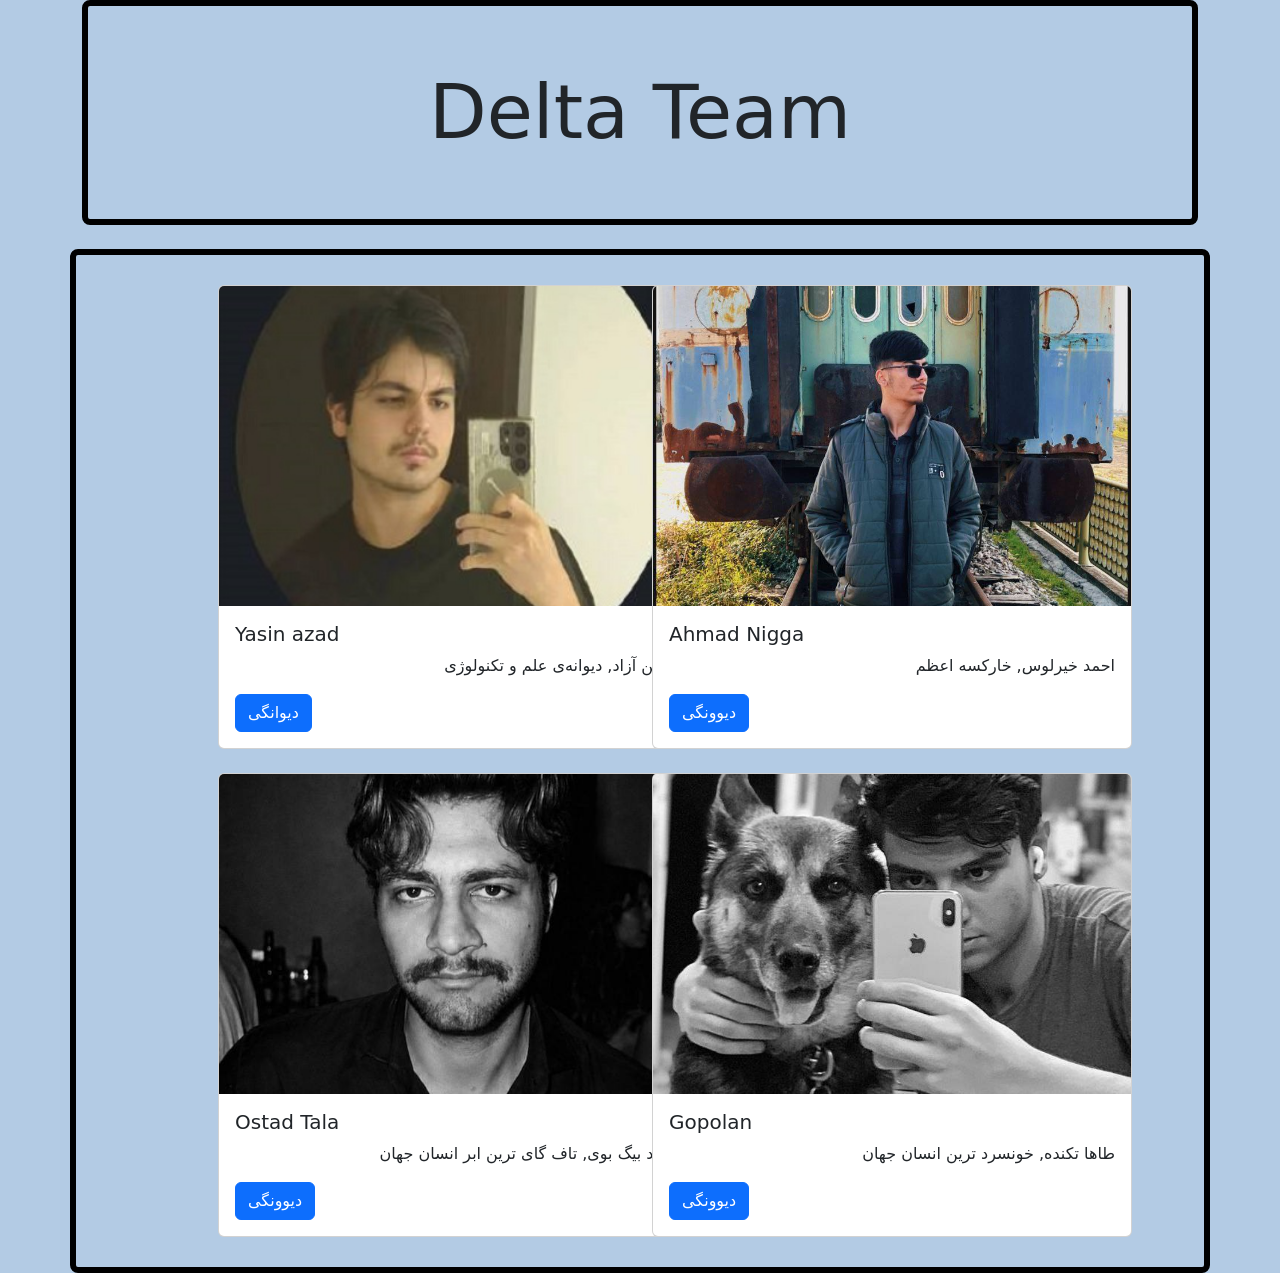
<file: index.html>
<html lang="en">

<head>
    <meta charset="UTF-8">
    <meta name="viewport" content="width=device-width, initial-scale=1.0">
    <title>Document</title>
    <link rel="stylesheet" href="style.css">
    <link rel="stylesheet" href="https://cdn.jsdelivr.net/npm/bootstrap@5.3.8/dist/css/bootstrap.min.css">
    <script src="https://cdn.jsdelivr.net/npm/@popperjs/core@2.11.8/dist/umd/popper.min.js"
        integrity="sha384-I7E8VVD/ismYTF4hNIPjVp/Zjvgyol6VFvRkX/vR+Vc4jQkC+hVqc2pM8ODewa9r"
        crossorigin="anonymous"></script>
    <script src="https://cdn.jsdelivr.net/npm/bootstrap@5.3.8/dist/js/bootstrap.min.js"
        integrity="sha384-G/EV+4j2dNv+tEPo3++6LCgdCROaejBqfUeNjuKAiuXbjrxilcCdDz6ZAVfHWe1Y"
        crossorigin="anonymous"></script>
</head>

<body class="body-m">
    <div class="container">
        <div class="header-d">
            Delta Team
        </div>
    </div>
    <div class="container cnt mt-4">
        <div class="row">
            <div class="col-sm-6">
                <div class="card marg card-mt" style="width: 30rem;">
                    <img src="./img/yasin.jfif" class="card-img-top scd" alt="...">
                    <div class="card-body">
                        <h5 class="card-title">Yasin azad</h5>
                        <p class="card-text os">یاسین آزاد, دیوانه‌ی علم و تکنولوژی</p>
                        <a href="./yasin.html" class="btn btn-primary">دیوانگی</a>
                    </div>
                </div>
                <br>
                <div class="card marg card-mb" style="width: 30rem;">
                    <img src="./img/master.jpg" class="card-img-top scd" alt="...">
                    <div class="card-body">
                        <h5 class="card-title">Ostad Tala</h5>
                        <p class="card-text os">استاد بیگ بوی, تاف گای ترین ابر انسان جهان</p>
                        <a href="./mamad.html" class="btn btn-primary">دیوونگی</a>
                    </div>
                </div>
            </div>
            <div class="col-sm-6">
                <div class="card card-mt" style="width: 30rem;">
                    <img src="./img/ahmad.jpg" class="card-img-top scd" alt="...">
                    <div class="card-body">
                        <h5 class="card-title">Ahmad Nigga</h5>
                        <p class="card-text os">احمد خیرلوس, خارکسه اعظم</p>
                        <a href="./ahmad.html" class="btn btn-primary">دیوونگی</a>
                    </div>
                </div>
                <br>
                <div class="card card-mb" style="width: 30rem;">
                    <img src="./img/taha.jpg" class="card-img-top scd" alt="...">
                    <div class="card-body">
                        <h5 class="card-title">Gopolan</h5>
                        <p class="card-text os">طاها تکنده, خونسرد ترین انسان جهان</p>
                        <a href="./taha.html" class="btn btn-primary">دیوونگی</a>
                    </div>
                </div>
            </div>
        </div>
    </div>
</body>

</html>
</file>
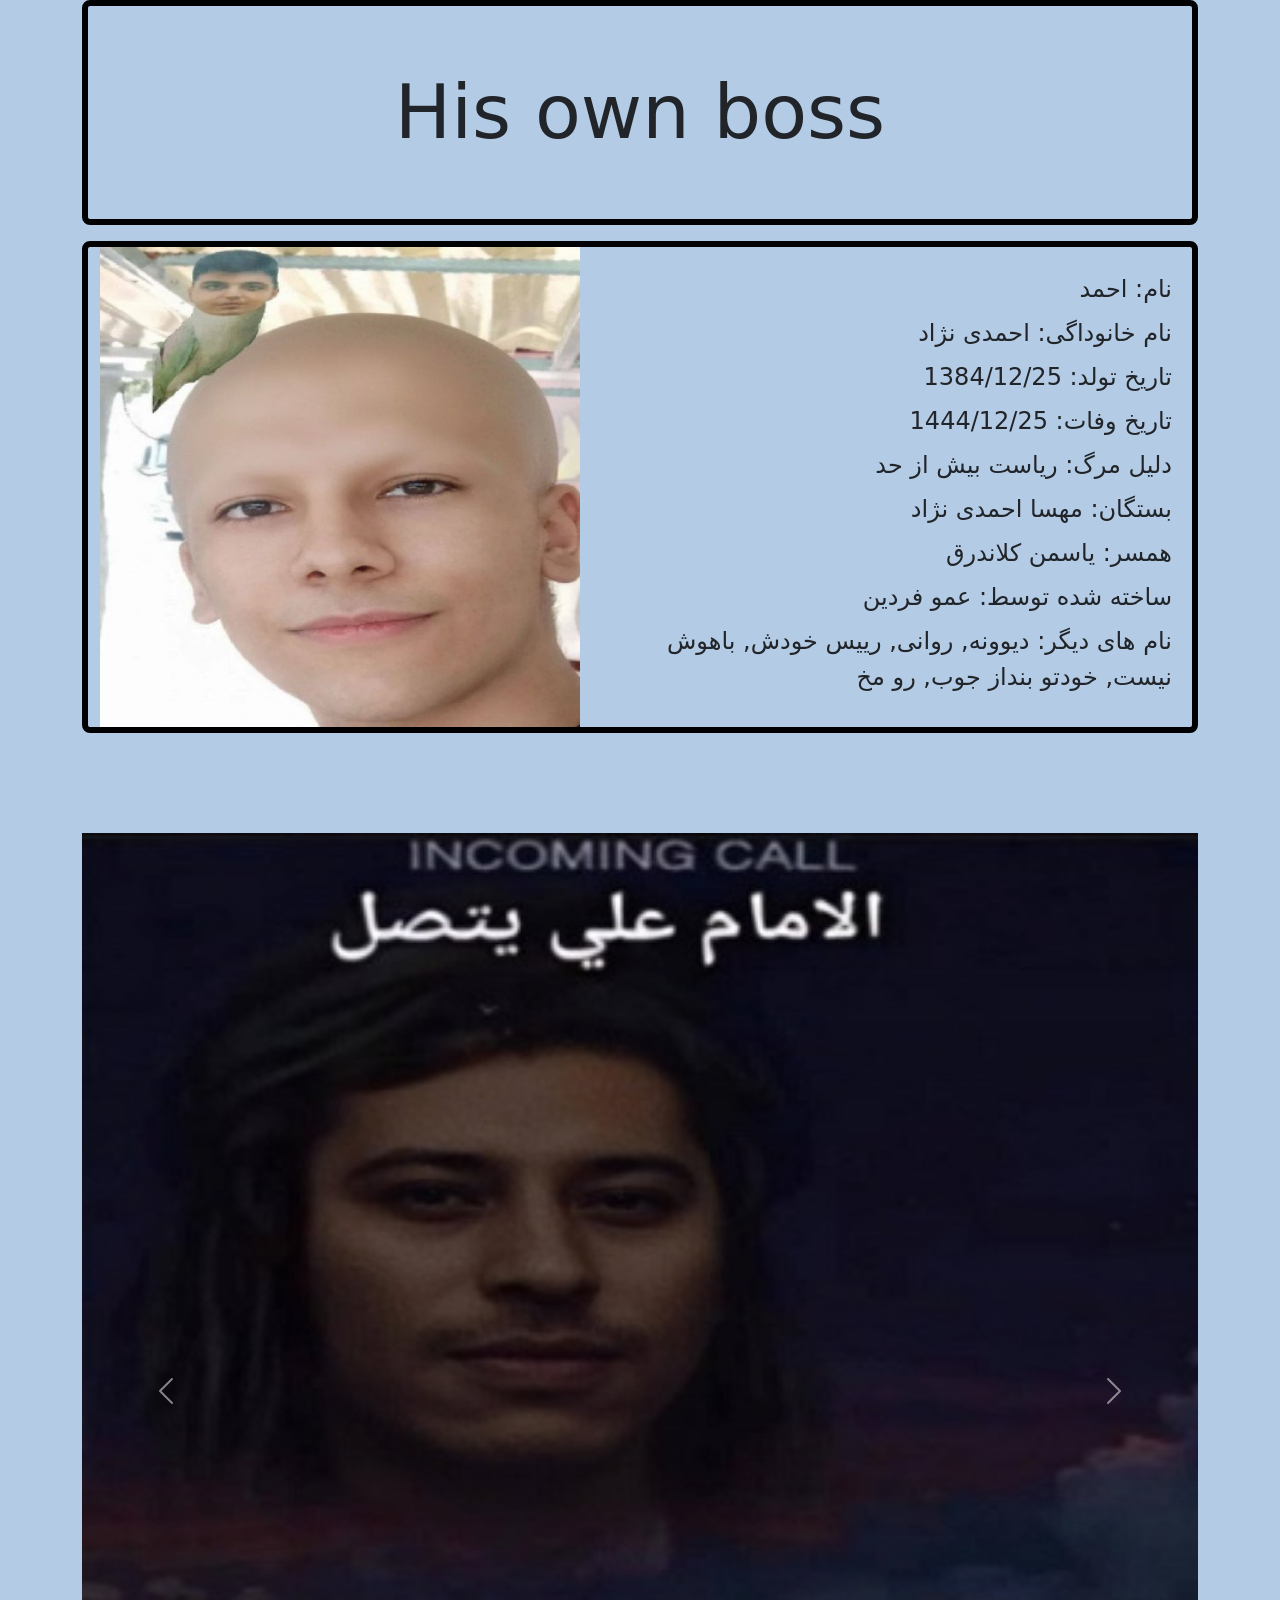
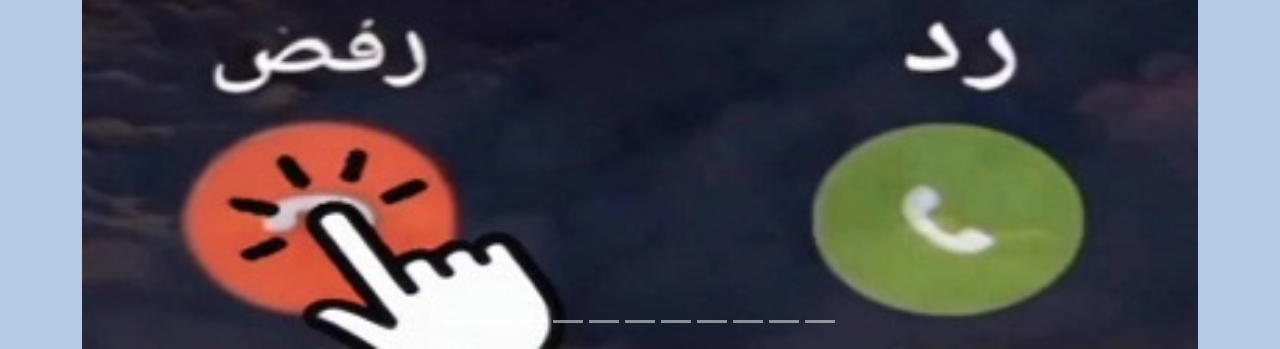
<file: ahmad.html>
<html lang="en">

<head>
    <meta charset="UTF-8">
    <meta name="viewport" content="width=device-width, initial-scale=1.0">
    <title>Document</title>
    <link rel="stylesheet" href="style.css">
    <link rel="stylesheet" href="https://cdn.jsdelivr.net/npm/bootstrap@5.3.8/dist/css/bootstrap.min.css">
    <script src="https://cdn.jsdelivr.net/npm/@popperjs/core@2.11.8/dist/umd/popper.min.js"
        integrity="sha384-I7E8VVD/ismYTF4hNIPjVp/Zjvgyol6VFvRkX/vR+Vc4jQkC+hVqc2pM8ODewa9r"
        crossorigin="anonymous"></script>
    <script src="https://cdn.jsdelivr.net/npm/bootstrap@5.3.8/dist/js/bootstrap.min.js"
        integrity="sha384-G/EV+4j2dNv+tEPo3++6LCgdCROaejBqfUeNjuKAiuXbjrxilcCdDz6ZAVfHWe1Y"
        crossorigin="anonymous"></script>
</head>

<body class="body-m">
    <div class="container">
        <div class="header-d">
            His own boss
        </div>
        <div class="container cnt mt-3">
            <div class="row">
                <div class="col-sm-5">
                    <img class="inf-img" src="./img/ahmad/ahmadheairless.jfif" alt="">
                </div>
                <div class="col-sm-7">
                    <h1 class="mt-4"></h1>
                    <div class="list">
                        <ul>
                            <li>
                                نام: احمد
                            </li>
                            <li>
                                نام خانوداگی: احمدی نژاد
                            </li>
                            <li>
                                تاریخ تولد: 1384/12/25
                            </li>
                            <li>
                                تاریخ وفات: 1444/12/25
                            </li>
                            <li>
                                دلیل مرگ: ریاست بیش از حد
                            </li>
                            <li>
                                بستگان: مهسا احمدی نژاد
                            </li>
                            <li>
                                همسر: یاسمن کلاندرق
                            </li>
                            <li>
                                ساخته شده توسط: عمو فردین
                            </li>
                            <li>
                                نام های دیگر: دیوونه, روانی, رییس خودش, باهوش نیست, خودتو بنداز جوب, رو مخ
                            </li>
                        </ul>
                    </div>
                </div>
            </div>
        </div>
    </div>
    <div class="container mtt">
        <div id="carouselExampleIndicators" class="carousel slide ">
            <div class="carousel-indicators">
                <button type="button" data-bs-target="#carouselExampleIndicators" data-bs-slide-to="0" class="active"
                    aria-current="true" aria-label="Slide 1"></button>
                <button type="button" data-bs-target="#carouselExampleIndicators" data-bs-slide-to="1"
                    aria-label="Slide 2"></button>
                <button type="button" data-bs-target="#carouselExampleIndicators" data-bs-slide-to="2"
                    aria-label="Slide 3"></button>
                <button type="button" data-bs-target="#carouselExampleIndicators" data-bs-slide-to="3"
                    aria-label="Slide 4"></button>
                <button type="button" data-bs-target="#carouselExampleIndicators" data-bs-slide-to="4"
                    aria-label="Slide 5"></button>
                <button type="button" data-bs-target="#carouselExampleIndicators" data-bs-slide-to="5"
                    aria-label="Slide 6"></button>
                <button type="button" data-bs-target="#carouselExampleIndicators" data-bs-slide-to="6"
                    aria-label="Slide 7"></button>
                <button type="button" data-bs-target="#carouselExampleIndicators" data-bs-slide-to="7"
                    aria-label="Slide 8"></button>
                <button type="button" data-bs-target="#carouselExampleIndicators" data-bs-slide-to="8"
                    aria-label="Slide 9"></button>
                <button type="button" data-bs-target="#carouselExampleIndicators" data-bs-slide-to="9"
                    aria-label="Slide 10"></button>
                <button type="button" data-bs-target="#carouselExampleIndicators" data-bs-slide-to="10"
                    aria-label="Slide 11"></button>
            </div>
            <div class="carousel-inner whset">
                <div class="carousel-item asd">
                    <img src="./img/ahmad/ahmad dead.jfif" class="d-block w-100" alt="...">
                </div>
                <div class="carousel-item asd">
                    <img src="./img/ahmad/ahmad1.jfif" class="d-block w-100" alt="...">
                </div>
                <div class="carousel-item asd">
                    <img src="./img/ahmad/ahmad2.jfif" class="d-block w-100" alt="...">
                </div>
                <div class="carousel-item active asd">
                    <img src="./img/ahmad/ahmadimam.jfif" class="d-block w-100" alt="...">
                </div>
                <div class="carousel-item asd">
                    <img src="./img/ahmad/ahmadkababi.jfif" class="d-block w-100" alt="...">
                </div>
                <div class="carousel-item asd">
                    <img src="./img/ahmad/ahmadnaked.jfif" class="d-block w-100" alt="...">
                </div>
                <div class="carousel-item asd">
                    <img src="./img/ahmad/ahmadshaded.jfif" class="d-block w-100" alt="...">
                </div>
                <div class="carousel-item asd">
                    <img src="./img/ahmad/bidandoon.jfif" class="d-block w-100" alt="...">
                </div>
                <div class="carousel-item asd">
                    <img src="./img/ahmad/shir.jfif" class="d-block w-100" alt="...">
                </div>
                <div class="carousel-item asd">
                    <img src="./img/ahmad/gogoly.jfif" class="d-block w-100" alt="...">
                </div>
                <div class="carousel-item asd">
                    <img src="./img/ahmad/mosh.jfif" class="d-block w-100" alt="...">
                </div>
                <button class="carousel-control-prev" type="button" data-bs-target="#carouselExampleIndicators"
                    data-bs-slide="prev">
                    <span class="carousel-control-prev-icon" aria-hidden="true"></span>
                    <span class="visually-hidden">Previous</span>
                </button>
                <button class="carousel-control-next" type="button" data-bs-target="#carouselExampleIndicators"
                    data-bs-slide="next">
                    <span class="carousel-control-next-icon" aria-hidden="true"></span>
                    <span class="visually-hidden">Next</span>
                </button>
            </div>
        </div>
    </div>
</body>

</html>
</file>
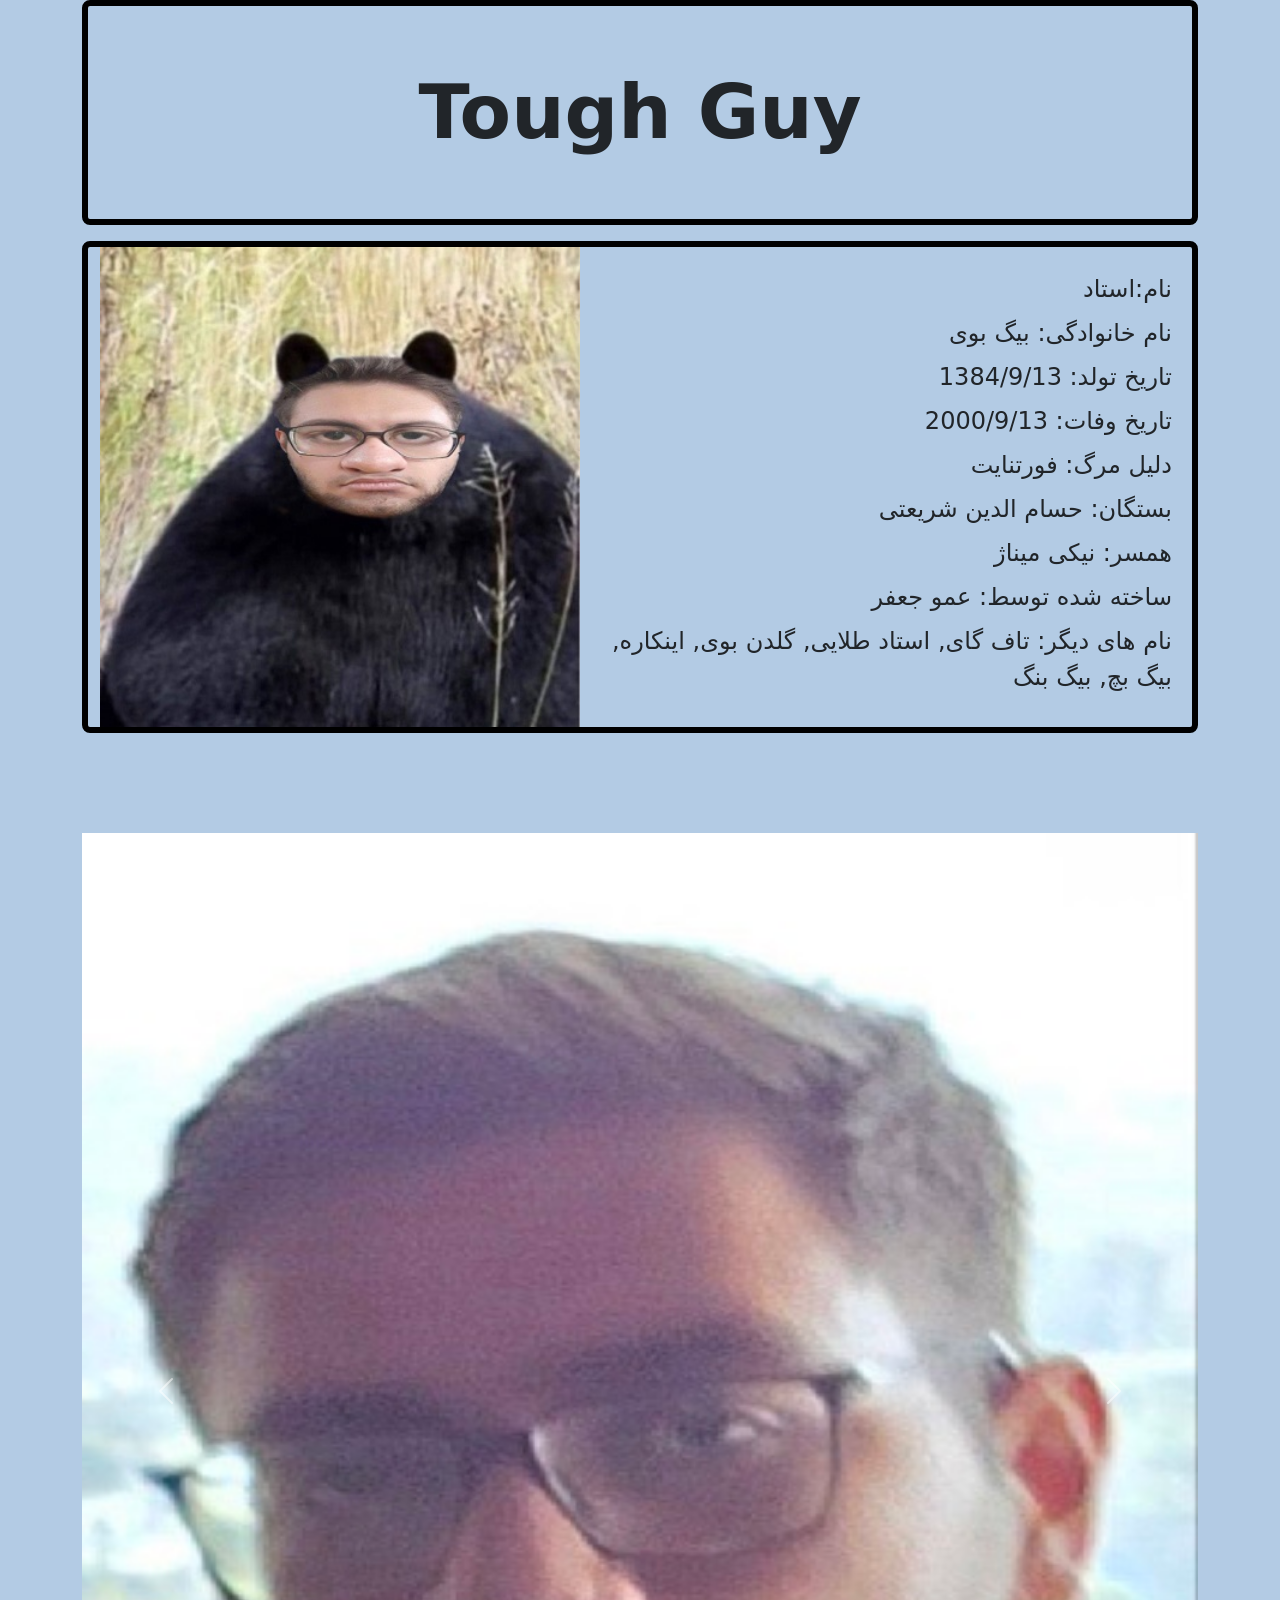
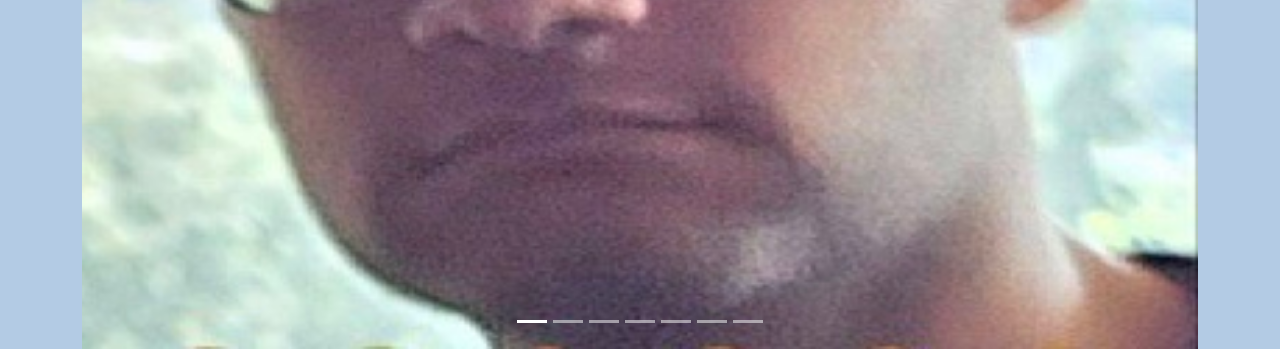
<file: mamad.html>
<html lang="en">

<head>
    <meta charset="UTF-8">
    <meta name="viewport" content="width=device-width, initial-scale=1.0">
    <title>Document</title>
    <link rel="stylesheet" href="style.css">
    <link rel="stylesheet" href="https://cdn.jsdelivr.net/npm/bootstrap@5.3.8/dist/css/bootstrap.min.css">
    <script src="https://cdn.jsdelivr.net/npm/@popperjs/core@2.11.8/dist/umd/popper.min.js"
        integrity="sha384-I7E8VVD/ismYTF4hNIPjVp/Zjvgyol6VFvRkX/vR+Vc4jQkC+hVqc2pM8ODewa9r"
        crossorigin="anonymous"></script>
    <script src="https://cdn.jsdelivr.net/npm/bootstrap@5.3.8/dist/js/bootstrap.min.js"
        integrity="sha384-G/EV+4j2dNv+tEPo3++6LCgdCROaejBqfUeNjuKAiuXbjrxilcCdDz6ZAVfHWe1Y"
        crossorigin="anonymous"></script>
</head>

<body class="body-m">
    <div class="container">
        <div style="font-weight: bolder;" class="header-d">
            Tough Guy
        </div>
        <div class="container cnt mt-3">
            <div class="row">
                <div class="col-sm-5">
                    <img class="inf-img" src="./img/ostad/Ostadbear.jfif" alt="">
                </div>
                <div class="col-sm-7">
                    <h1 class="mt-4"></h1>
                    <div class="list">
                        <ul>
                            <li>
                                نام:استاد
                            </li>
                            <li>
                                نام خانوادگی: بیگ بوی
                            </li>
                            <li>
                                تاریخ تولد: 1384/9/13
                            </li>
                            <li>
                                تاریخ وفات: 2000/9/13
                            </li>
                            <li>
                                دلیل مرگ: فورتنایت
                            </li>
                            <li>
                                بستگان: حسام الدین شریعتی
                            </li>
                            <li>
                                همسر: نیکی میناژ
                            </li>
                            <li>
                                ساخته شده توسط: عمو جعفر
                            </li>
                            <li>
                                نام های دیگر: تاف گای, استاد طلایی, گلدن بوی, اینکاره, بیگ بچ, بیگ بنگ
                            </li>
                        </ul>
                    </div>
                </div>
            </div>
        </div>
    </div>
    <div class="container mtt">
        <div id="carouselExampleIndicators" class="carousel slide ">
            <div class="carousel-indicators">
                <button type="button" data-bs-target="#carouselExampleIndicators" data-bs-slide-to="0" class="active"
                    aria-current="true" aria-label="Slide 1"></button>
                <button type="button" data-bs-target="#carouselExampleIndicators" data-bs-slide-to="1"
                    aria-label="Slide 2"></button>
                <button type="button" data-bs-target="#carouselExampleIndicators" data-bs-slide-to="2"
                    aria-label="Slide 3"></button>
                <button type="button" data-bs-target="#carouselExampleIndicators" data-bs-slide-to="3"
                    aria-label="Slide 4"></button>
                <button type="button" data-bs-target="#carouselExampleIndicators" data-bs-slide-to="4"
                    aria-label="Slide 5"></button>
                <button type="button" data-bs-target="#carouselExampleIndicators" data-bs-slide-to="5"
                    aria-label="Slide 6"></button>
                <button type="button" data-bs-target="#carouselExampleIndicators" data-bs-slide-to="6"
                    aria-label="Slide 7"></button>
            </div>
            <div class="carousel-inner">
                <div class="carousel-item asd">
                    <img src="./img/ostad/ost.jfif" class="d-block w-100" alt="...">
                </div>
                <div class="carousel-item asd">
                    <img src="./img/ostad/ostadG.jfif" class="d-block w-100" alt="...">
                </div>
                <div class="carousel-item asd">
                    <img src="./img/ostad/Ostad.jfif" class="d-block w-100" alt="...">
                </div>
                <div class="carousel-item active asd">
                    <img src="./img/ostad/Ostadmad.jfif" class="d-block w-100" alt="...">
                </div>
                <div class="carousel-item asd">
                    <img src="./img/ostad/Ostad-dotted.jfif" class="d-block w-100" alt="...">
                </div>
                <div class="carousel-item asd">
                    <img src="./img/ostad/ostadTough.jfif" class="d-block w-100" alt="...">
                </div>
                <div class="carousel-item asd">
                    <img src="./img/ostad/mamaimacriminal.jfif" class="d-block w-100" alt="...">
                </div>
            </div>
            <button class="carousel-control-prev" type="button" data-bs-target="#carouselExampleIndicators"
                data-bs-slide="prev">
                <span class="carousel-control-prev-icon" aria-hidden="true"></span>
                <span class="visually-hidden">Previous</span>
            </button>
            <button class="carousel-control-next" type="button" data-bs-target="#carouselExampleIndicators"
                data-bs-slide="next">
                <span class="carousel-control-next-icon" aria-hidden="true"></span>
                <span class="visually-hidden">Next</span>
            </button>
        </div>
    </div>
    </div>
    </div>
</body>

</html>
</file>
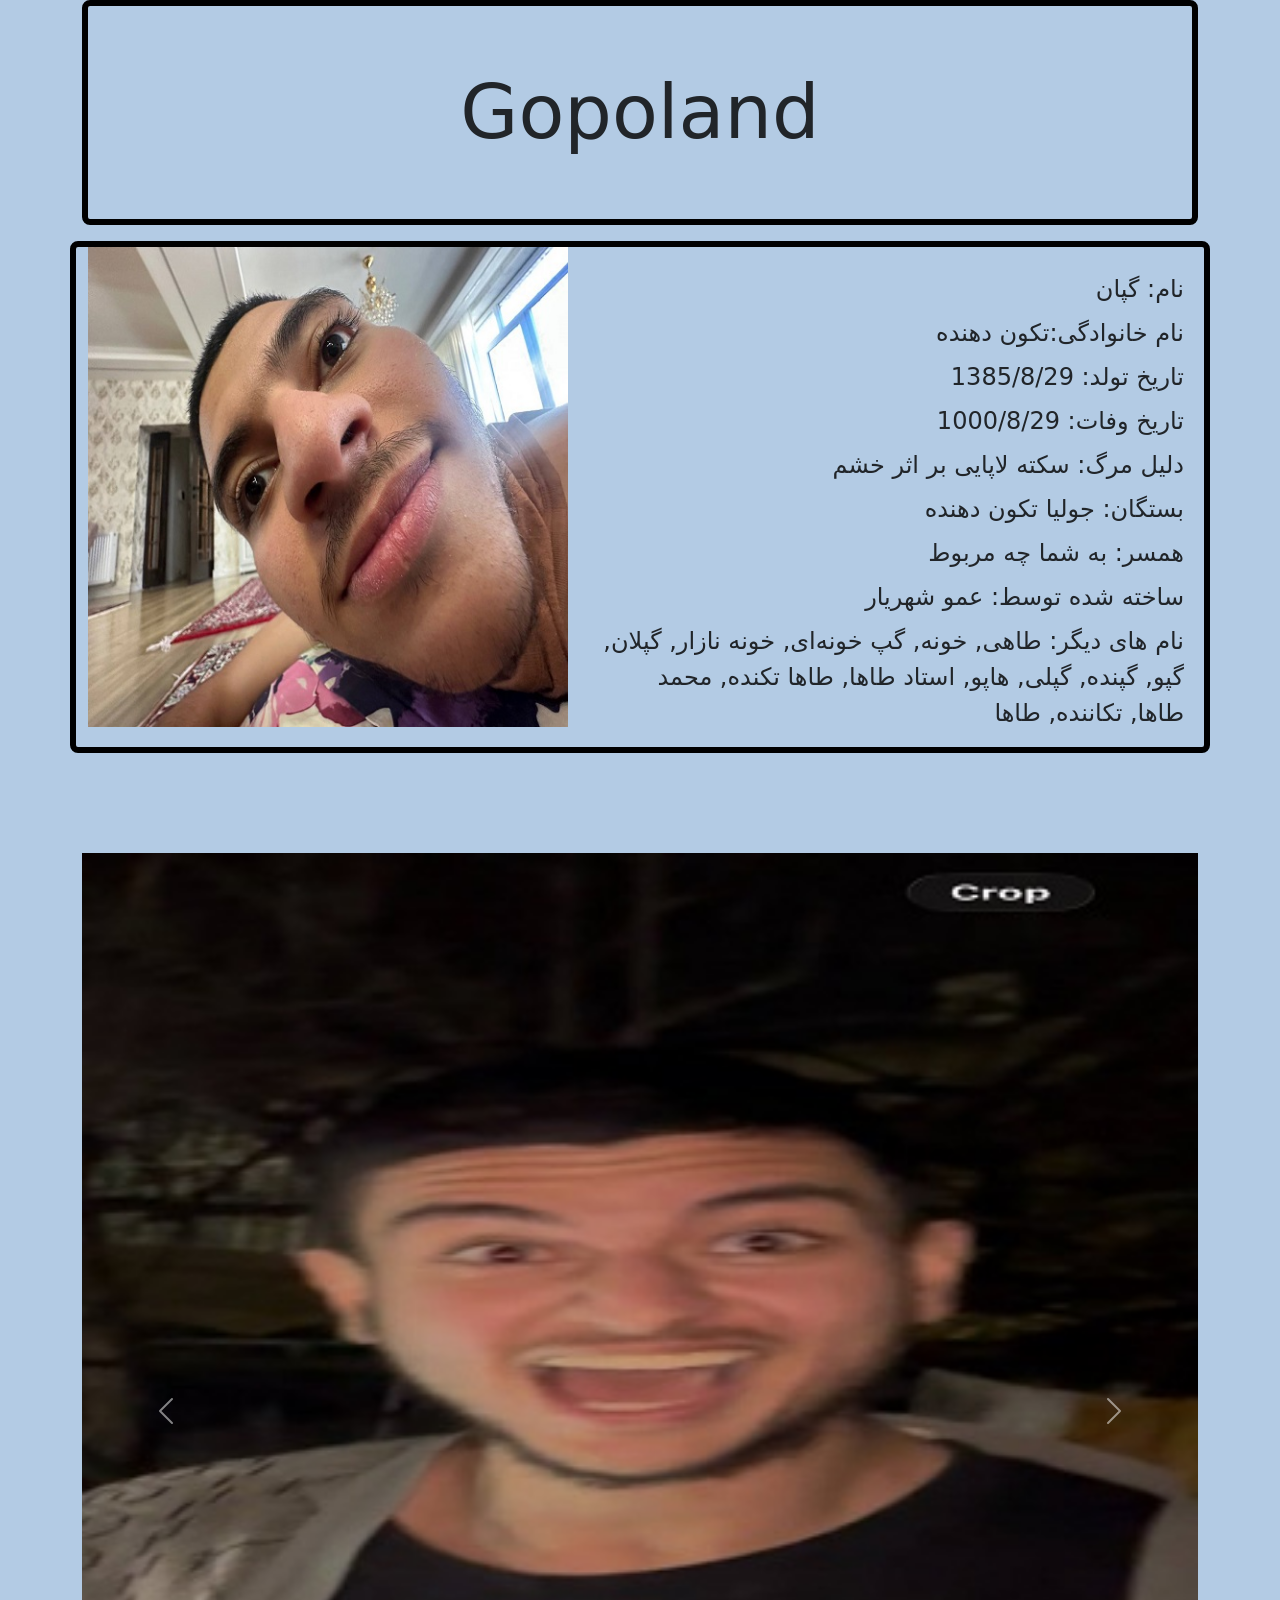
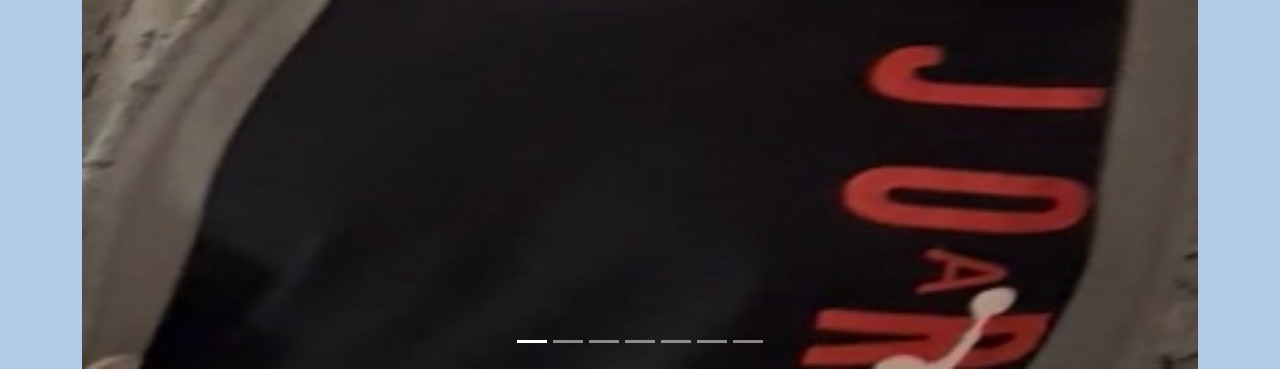
<file: taha.html>
<html lang="en">

<head>
    <meta charset="UTF-8">
    <meta name="viewport" content="width=device-width, initial-scale=1.0">
    <title>Document</title>
    <link rel="stylesheet" href="style.css">
    <link rel="stylesheet" href="https://cdn.jsdelivr.net/npm/bootstrap@5.3.8/dist/css/bootstrap.min.css">
    <script src="https://cdn.jsdelivr.net/npm/@popperjs/core@2.11.8/dist/umd/popper.min.js"
        integrity="sha384-I7E8VVD/ismYTF4hNIPjVp/Zjvgyol6VFvRkX/vR+Vc4jQkC+hVqc2pM8ODewa9r"
        crossorigin="anonymous"></script>
    <script src="https://cdn.jsdelivr.net/npm/bootstrap@5.3.8/dist/js/bootstrap.min.js"
        integrity="sha384-G/EV+4j2dNv+tEPo3++6LCgdCROaejBqfUeNjuKAiuXbjrxilcCdDz6ZAVfHWe1Y"
        crossorigin="anonymous"></script>
</head>

<body class="body-m">
    <div class="container">
        <div class="header-d">
            Gopoland
        </div>
    </div>
        <div class="container cnt mt-3">
            <div class="row">
                <div class="col-sm-5">
                    <img class="inf-img" src="./img/Gopoo/t1.jfif" alt="">
                </div>
                <div class="col-sm-7">
                    <h1 class="mt-4"></h1>
                    <div class="list">
                        <ul>
                            <li>
                                نام: گپان
                            </li>
                            <li>
                                نام خانوادگی:تکون دهنده
                            </li>
                            <li>
                                تاریخ تولد: 1385/8/29
                            </li>
                            <li>
                                تاریخ وفات: 1000/8/29
                            </li>
                            <li>
                                دلیل مرگ: سکته لاپایی بر اثر خشم
                            </li>
                            <li>
                                بستگان: جولیا تکون دهنده
                            </li>
                            <li>
                                همسر: به شما چه مربوط
                            </li>
                            <li>
                                ساخته شده توسط: عمو شهریار
                            </li>
                            <li>
                                نام های دیگر: طاهی, خونه, گپ خونه‌ای, خونه نازار, گپلان, گپو, گپنده, گپلی, هاپو, استاد طاها, طاها تکنده, محمد طاها, تکاننده, طاها
                            </li>
                        </ul>
                    </div>
                </div>
            </div>
        </div>
    </div>
    <div class="container mtt">
        <div id="carouselExampleIndicators" class="carousel slide ">
            <div class="carousel-indicators">
                <button type="button" data-bs-target="#carouselExampleIndicators" data-bs-slide-to="0" class="active"
                    aria-current="true" aria-label="Slide 1"></button>
                <button type="button" data-bs-target="#carouselExampleIndicators" data-bs-slide-to="1"
                    aria-label="Slide 2"></button>
                <button type="button" data-bs-target="#carouselExampleIndicators" data-bs-slide-to="2"
                    aria-label="Slide 3"></button>
                <button type="button" data-bs-target="#carouselExampleIndicators" data-bs-slide-to="3"
                    aria-label="Slide 4"></button>
                <button type="button" data-bs-target="#carouselExampleIndicators" data-bs-slide-to="4"
                    aria-label="Slide 5"></button>
                <button type="button" data-bs-target="#carouselExampleIndicators" data-bs-slide-to="5"
                    aria-label="Slide 6"></button>
                <button type="button" data-bs-target="#carouselExampleIndicators" data-bs-slide-to="6"
                    aria-label="Slide 7"></button>
            </div>
            <div class="carousel-inner">
                <div class="carousel-item asd">
                    <img src="./img/Gopoo/t4.jfif" class="d-block w-100" alt="...">
                </div>
                <div class="carousel-item asd">
                    <img src="./img/Gopoo/t3.jfif" class="d-block w-100" alt="...">
                </div>
                <div class="carousel-item active asd">
                    <img src="./img/Gopoo/t2.jfif" class="d-block w-100" alt="...">
                </div>
                <div class="carousel-item asd">
                    <img src="./img/Gopoo/t5.jfif" class="d-block w-100" alt="...">
                </div>
                <div class="carousel-item asd">
                    <img src="./img/Gopoo/t6.jfif" class="d-block w-100" alt="...">
                </div>
                <div class="carousel-item asd">
                    <img src="./img/Gopoo/t7.jfif" class="d-block w-100" alt="...">
                </div>
                <div class="carousel-item asd">
                    <img src="./img/Gopoo/t8.jfif" class="d-block w-100" alt="...">
                </div>
            </div>
            <button class="carousel-control-prev" type="button" data-bs-target="#carouselExampleIndicators"
                data-bs-slide="prev">
                <span class="carousel-control-prev-icon" aria-hidden="true"></span>
                <span class="visually-hidden">Previous</span>
            </button>
            <button class="carousel-control-next" type="button" data-bs-target="#carouselExampleIndicators"
                data-bs-slide="next">
                <span class="carousel-control-next-icon" aria-hidden="true"></span>
                <span class="visually-hidden">Next</span>
            </button>
        </div>
    </div>
    </div>
</body>

</html>
</file>
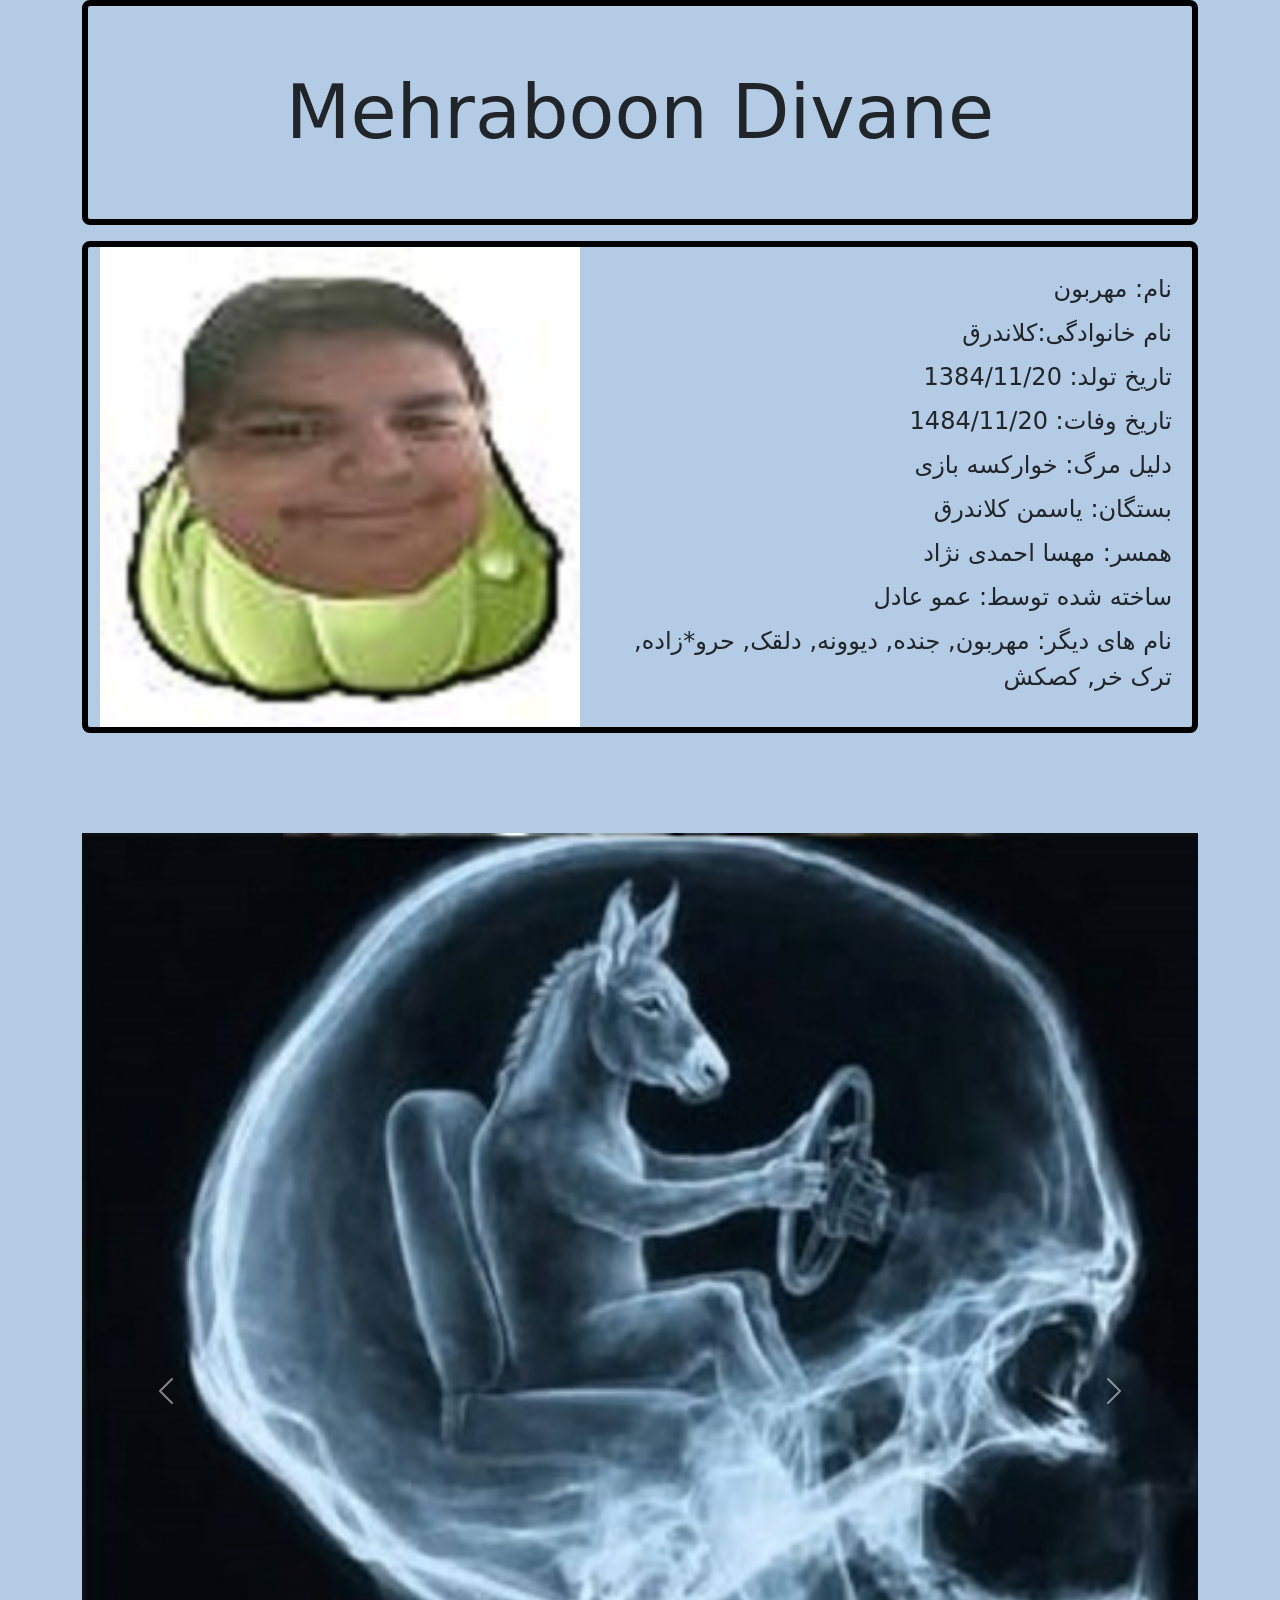
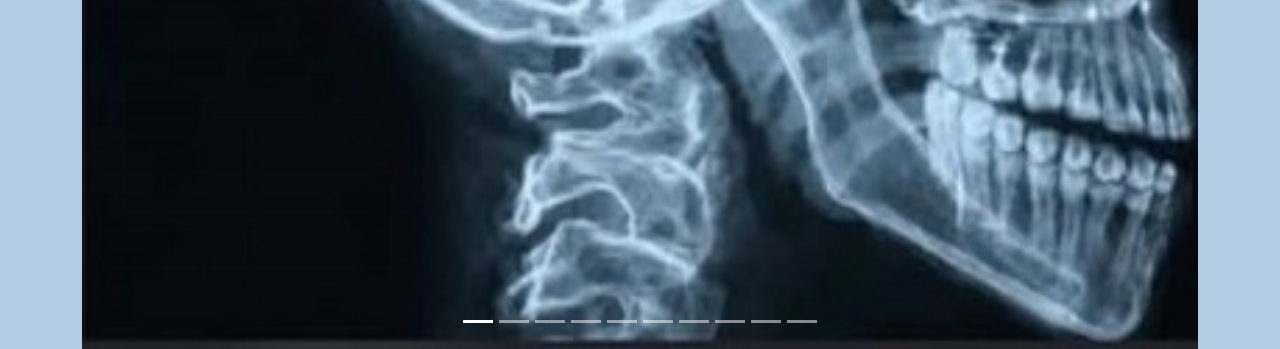
<file: yasin.html>
<html lang="en">

<head>
    <meta charset="UTF-8">
    <meta name="viewport" content="width=device-width, initial-scale=1.0">
    <title>Document</title>
    <link rel="stylesheet" href="style.css">
    <link rel="stylesheet" href="https://cdn.jsdelivr.net/npm/bootstrap@5.3.8/dist/css/bootstrap.min.css">
    <script src="https://cdn.jsdelivr.net/npm/@popperjs/core@2.11.8/dist/umd/popper.min.js"
        integrity="sha384-I7E8VVD/ismYTF4hNIPjVp/Zjvgyol6VFvRkX/vR+Vc4jQkC+hVqc2pM8ODewa9r"
        crossorigin="anonymous"></script>
    <script src="https://cdn.jsdelivr.net/npm/bootstrap@5.3.8/dist/js/bootstrap.min.js"
        integrity="sha384-G/EV+4j2dNv+tEPo3++6LCgdCROaejBqfUeNjuKAiuXbjrxilcCdDz6ZAVfHWe1Y"
        crossorigin="anonymous"></script>
</head>

<body class="body-m">
    <div class="container">
        <div class="header-d">
            Mehraboon Divane
        </div>
        <div class="container cnt mt-3">
            <div class="row">
                <div class="col-sm-5">
                    <img class="inf-img" src="./img/yasingoo.jfif" alt="">
                </div>
                <div class="col-sm-7">
                    <h1 class="mt-4"></h1>
                    <div class="list">
                        <ul>
                            <li>
                                نام: مهربون
                            </li>
                            <li>
                                نام خانوادگی:کلاندرق
                            </li>
                            <li>
                                تاریخ تولد: 1384/11/20
                            </li>
                            <li>
                                تاریخ وفات: 1484/11/20
                            </li>
                            <li>
                                دلیل مرگ: خوارکسه بازی
                            </li>
                            <li>
                                بستگان: یاسمن کلاندرق
                            </li>
                            <li>
                                همسر: مهسا احمدی نژاد
                            </li>
                            <li>
                                ساخته شده توسط: عمو عادل
                            </li>
                            <li>
                                نام های دیگر: مهربون, جنده, دیوونه, دلقک, حرو*زاده, ترک خر, کصکش
                            </li>
                        </ul>
                    </div>
                </div>
            </div>
        </div>
    </div>
    <div class="container mtt">
        <div id="carouselExampleIndicators" class="carousel slide ">
            <div class="carousel-indicators">
                <button type="button" data-bs-target="#carouselExampleIndicators" data-bs-slide-to="0" class="active"
                    aria-current="true" aria-label="Slide 1"></button>
                <button type="button" data-bs-target="#carouselExampleIndicators" data-bs-slide-to="1"
                    aria-label="Slide 2"></button>
                <button type="button" data-bs-target="#carouselExampleIndicators" data-bs-slide-to="2"
                    aria-label="Slide 3"></button>
                <button type="button" data-bs-target="#carouselExampleIndicators" data-bs-slide-to="3"
                    aria-label="Slide 4"></button>
                <button type="button" data-bs-target="#carouselExampleIndicators" data-bs-slide-to="4"
                    aria-label="Slide 5"></button>
                <button type="button" data-bs-target="#carouselExampleIndicators" data-bs-slide-to="5"
                    aria-label="Slide 6"></button>
                <button type="button" data-bs-target="#carouselExampleIndicators" data-bs-slide-to="6"
                    aria-label="Slide 7"></button>
                <button type="button" data-bs-target="#carouselExampleIndicators" data-bs-slide-to="7"
                    aria-label="Slide 8"></button>
                <button type="button" data-bs-target="#carouselExampleIndicators" data-bs-slide-to="8"
                    aria-label="Slide 9"></button>
                <button type="button" data-bs-target="#carouselExampleIndicators" data-bs-slide-to="9"
                    aria-label="Slide 10"></button>
            </div>
            <div class="carousel-inner">
                <div class="carousel-item asd">
                    <img src="./img/yaskafsh.jfif" class="d-block w-100" alt="...">
                </div>
                <div class="carousel-item asd">
                    <img src="./img/yasaman.jfif" class="d-block w-100" alt="...">
                </div>
                <div class="carousel-item asd">
                    <img src="./img/yasan.jfif" class="d-block w-100" alt="...">
                </div>
                <div class="carousel-item active asd">
                    <img src="./img/yasans.jfif" class="d-block w-100" alt="...">
                </div>
                <div class="carousel-item asd">
                    <img src="./img/yasingoozghey.jfif" class="d-block w-100" alt="...">
                </div>
                <div class="carousel-item asd">
                    <img src="./img/yasinpreg.jfif" class="d-block w-100" alt="...">
                </div>
                <div class="carousel-item asd">
                    <img src="./img/yasinter.jfif" class="d-block w-100" alt="...">
                </div>
                <div class="carousel-item asd">
                    <img src="./img/yasinjoker.jfif" class="d-block w-100" alt="...">
                </div>
                <div class="carousel-item asd">
                    <img src="./img/yasinbitch.jfif" class="d-block w-100" alt="...">
                </div>
                <div class="carousel-item asd">
                    <img src="./img/yasar.jfif" class="d-block w-100" alt="...">
                </div>
            </div>
            <button class="carousel-control-prev" type="button" data-bs-target="#carouselExampleIndicators"
                data-bs-slide="prev">
                <span class="carousel-control-prev-icon" aria-hidden="true"></span>
                <span class="visually-hidden">Previous</span>
            </button>
            <button class="carousel-control-next" type="button" data-bs-target="#carouselExampleIndicators"
                data-bs-slide="next">
                <span class="carousel-control-next-icon" aria-hidden="true"></span>
                <span class="visually-hidden">Next</span>
            </button>
        </div>
    </div>
    </div>
</body>

</html>
</file>
<file: style.css>
.header-d{
    font-size: 75px;
    padding: 50px;
    text-align: center;
    border: 6px  solid black;
    border-radius: 8px;
}
.body-m{
    background-color:#B3CBE4;
}
.cnt{
    border: 6px solid black;
    border-radius: 8px;
}
.marg{
    margin-left: 130px;
}
.card-mt{
    margin-top:30px;
}
.card-mb{
    margin-bottom: 30px;
}
.os{
    text-align: right;
}
.scd{
    height: 20rem;
    object-fit: cover;
}
.inf-img{
    height: 30rem;
}
.list{
    text-align: end;
}
ul{
    list-style-type: none;
}
li{
    font-size: x-large;
    margin: 8px;
}
.mtt{
    margin-top: 100px;
}
</file>
